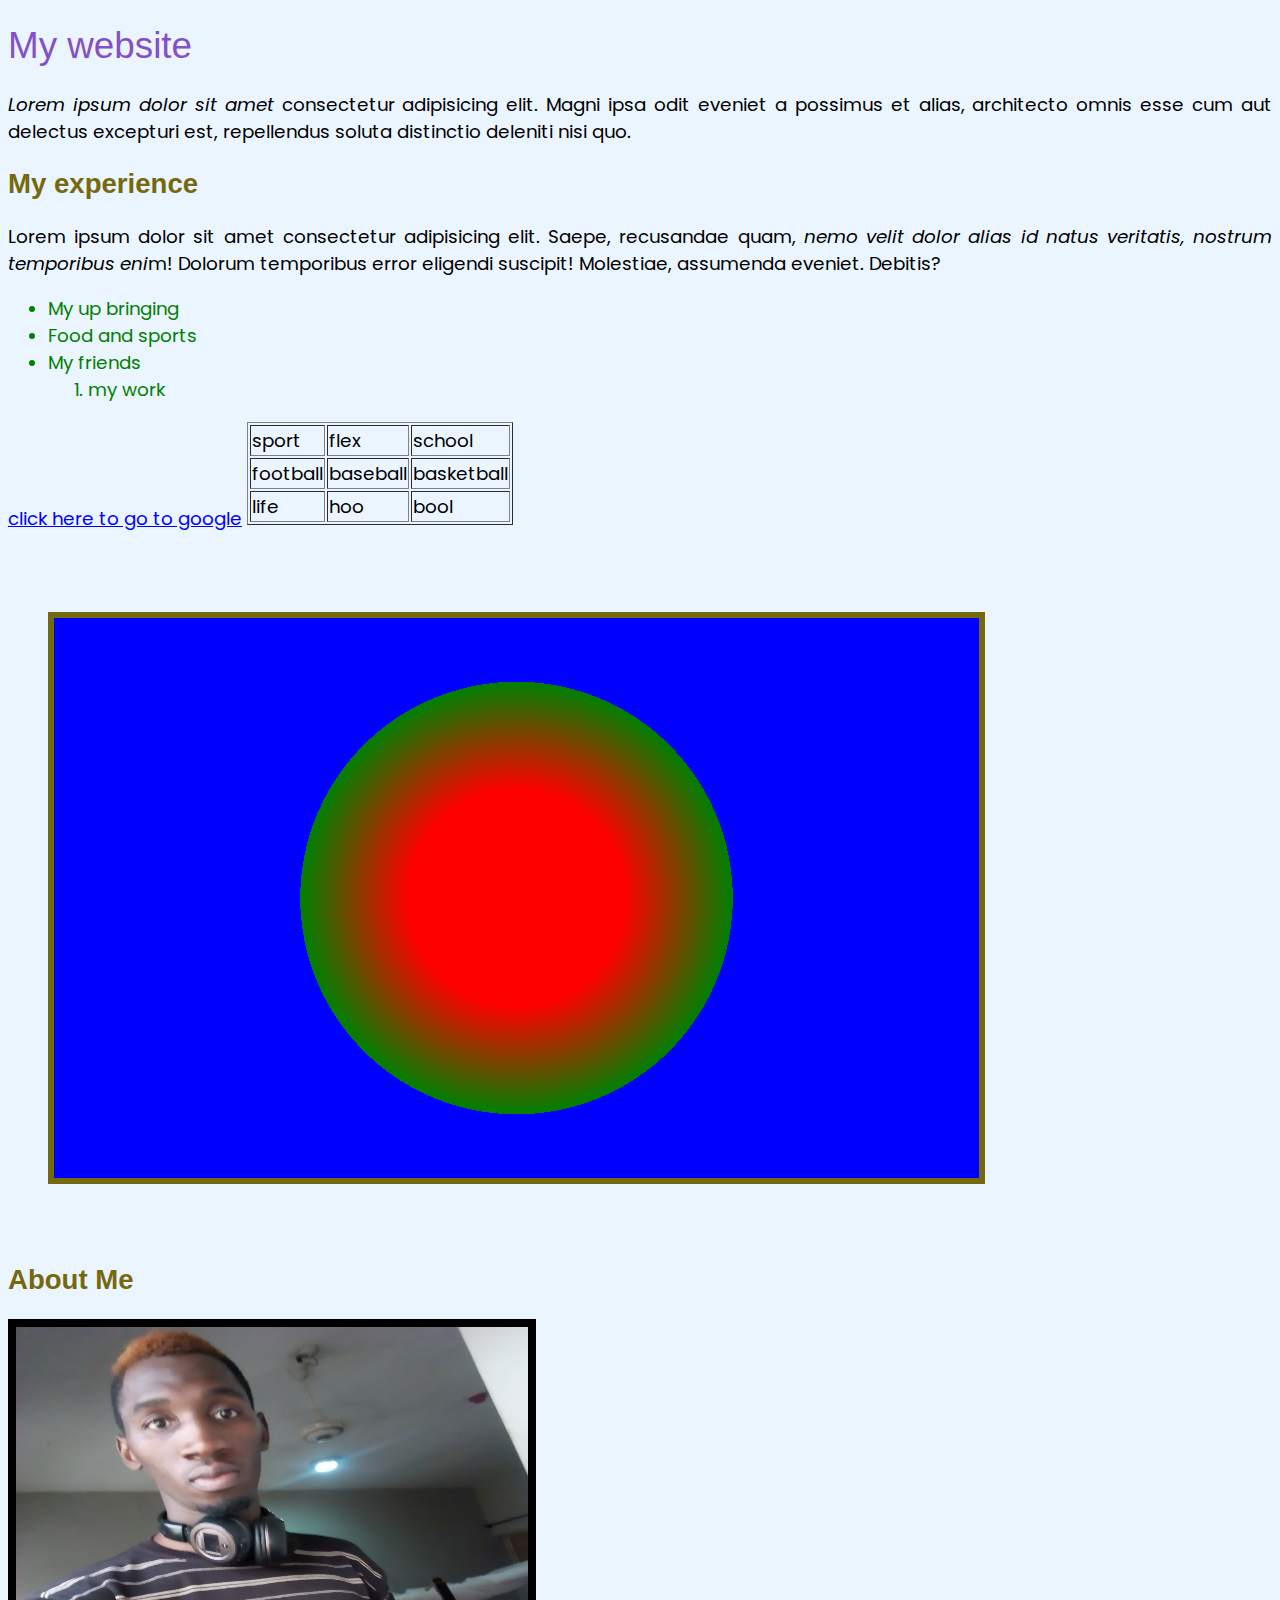
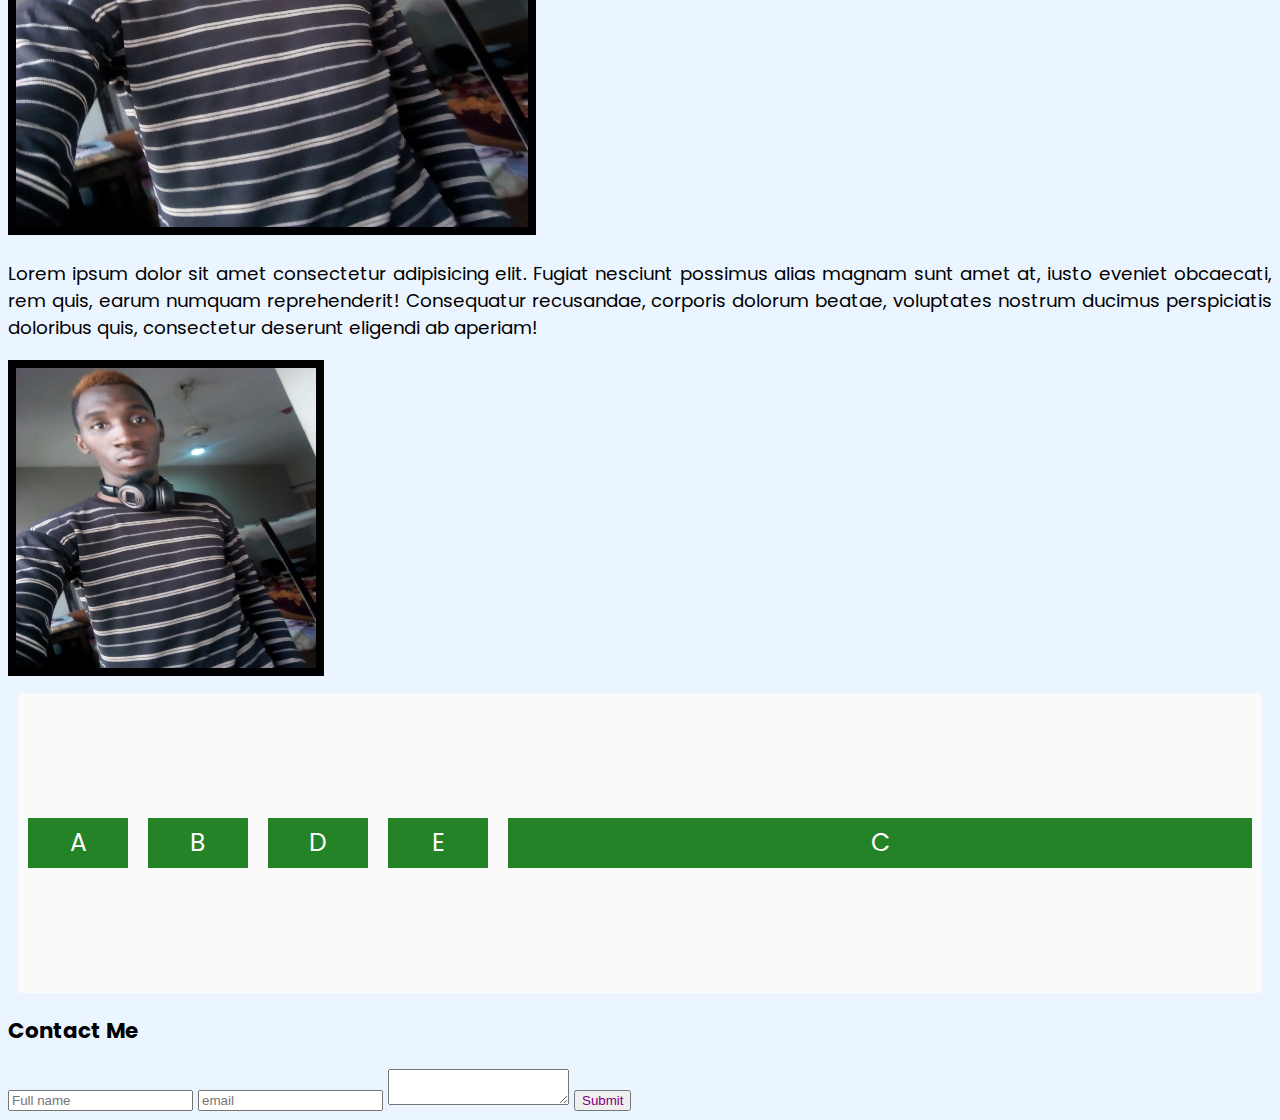
<file: index.html>
<!DOCTYPE html>
<html lang="en">
  <head>
    <meta charset="UTF-8" />
    <meta http-equiv="X-UA-Compatible" content="IE=edge" />
    <meta name="viewport" content="width=device-width, initial-scale=1.0" />
    <link rel="preconnect" href="https://fonts.googleapis.com" />
    <link rel="preconnect" href="https://fonts.gstatic.com" crossorigin />
    <link
      href="https://fonts.googleapis.com/css2?family=Poppins:wght@700&display=swap"
      rel="stylesheet"
    />
    <link rel="stylesheet" href="style.css" />
    <title>My Website Lesson</title>
  </head>
  <body>
    <h1 id="title">My website</h1>
    <p class="para-text">
      <span class="italics">Lorem ipsum dolor sit amet</span> consectetur
      adipisicing elit. Magni ipsa odit eveniet a possimus et alias, architecto
      omnis esse cum aut delectus excepturi est, repellendus soluta distinctio
      deleniti nisi quo.
    </p>

    <h2 class="subtitle">My experience</h2>
    <p class="para-text">
      Lorem ipsum dolor sit amet consectetur adipisicing elit. Saepe, recusandae
      quam,
      <span class="italics"
        >nemo velit dolor alias id natus veritatis, nostrum temporibus eni</span
      >m! Dolorum temporibus error eligendi suscipit! Molestiae, assumenda
      eveniet. Debitis?
    </p>
    <ul>
      <li>My up bringing</li>
      <li>Food and sports</li>
      <li>My friends</li>

      <ol>
        <li>my work</li>
      </ol>
    </ul>

    <a href="https://www.google.com" id="google-link"
      >click here to go to google</a
    >
    <table border="1" class="table-col">
      <thead>
        <tr>
          <td>sport</td>
          <td>flex</td>
          <td>school</td>
        </tr>
      </thead>
      <tbody>
        <tr>
          <td>football</td>
          <td>baseball</td>
          <td>basketball</td>
        </tr>
        <tr>
          <td>life</td>
          <td>hoo</td>
          <td>bool</td>
        </tr>
      </tbody>
    </table>
    <div id="images"></div>
    <h2 class="subtitle">About Me</h2>
    <img src="..img/george.jpg" id="about-us" />
    <p class="para-text">
      Lorem ipsum dolor sit amet consectetur adipisicing elit. Fugiat nesciunt
      possimus alias magnam sunt amet at, iusto eveniet obcaecati, rem quis,
      earum numquam reprehenderit! Consequatur recusandae, corporis dolorum
      beatae, voluptates nostrum ducimus perspiciatis doloribus quis,
      consectetur deserunt eligendi ab aperiam!
    </p>

    <img src="..img/george.jpg" alt="" width="300" height="300" />

    <div class="container">
      <div
        class="container-item"
        style="order: 4
      flex-grow:1;
      flex-shrink:;
      flex-basis:100px;
      "
      >
        A
      </div>
      <div
        class="container-item"
        style="order: 3
      flex-grow:1;
      flex-shrink:;
      flex-basis:100px;
      "
      >
        B
      </div>
      <div
        class="container-item"
        style="order: 5; flex-grow: 5; flex-shrink: ; flex-basis: 100px"
      >
        C
      </div>
      <div
        class="container-item"
        style="order: 2
      flex-grow:1;
      flex-shrink:;
      flex-basis:100px;
      "
      >
        D
      </div>
      <div
        class="container-item"
        style="order: 1
      flex-grow:1;
      flex-shrink:;
      flex-basis:100px;
      "
      >
        E
      </div>
    </div>

    <h3 class="subtitile">Contact Me</h3>
    <form>
      <input type="name" placeholder="Full name" class="form-input" />
      <input type="Email" placeholder="email" class="form-input" />
      <textarea></textarea>
      <button>Submit</button>
    </form>
  </body>
</html>
</file>
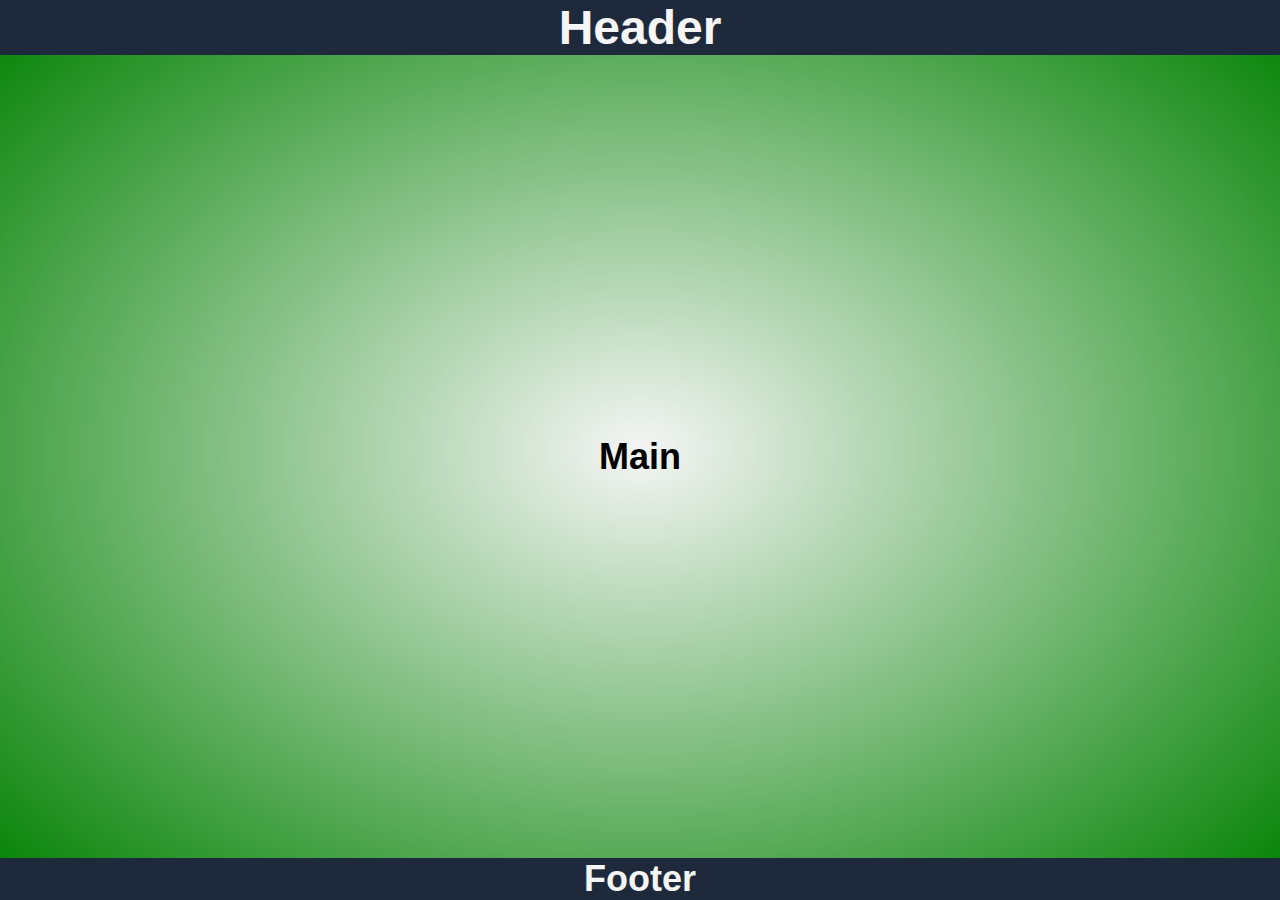
<file: flexbox/responsive/index.html>
<!DOCTYPE html>
<html lang="en">
  <head>
    <meta charset="UTF-8" />
    <meta http-equiv="X-UA-Compatible" content="IE=edge" />
    <meta name="viewport" content="width=device-width, initial-scale=1.0" />
    <title>Css media queries</title>
    <link rel="stylesheet" href="main.css" />
  </head>

  <body>
    <header>
      <h1>Header</h1>
      <nav><h2>Nav</h2></nav>
    </header>

    <main>
      <h2>Main</h2>
    </main>

    <footer>
      <h2>Footer</h2>
    </footer>
  </body>
</html>
</file>
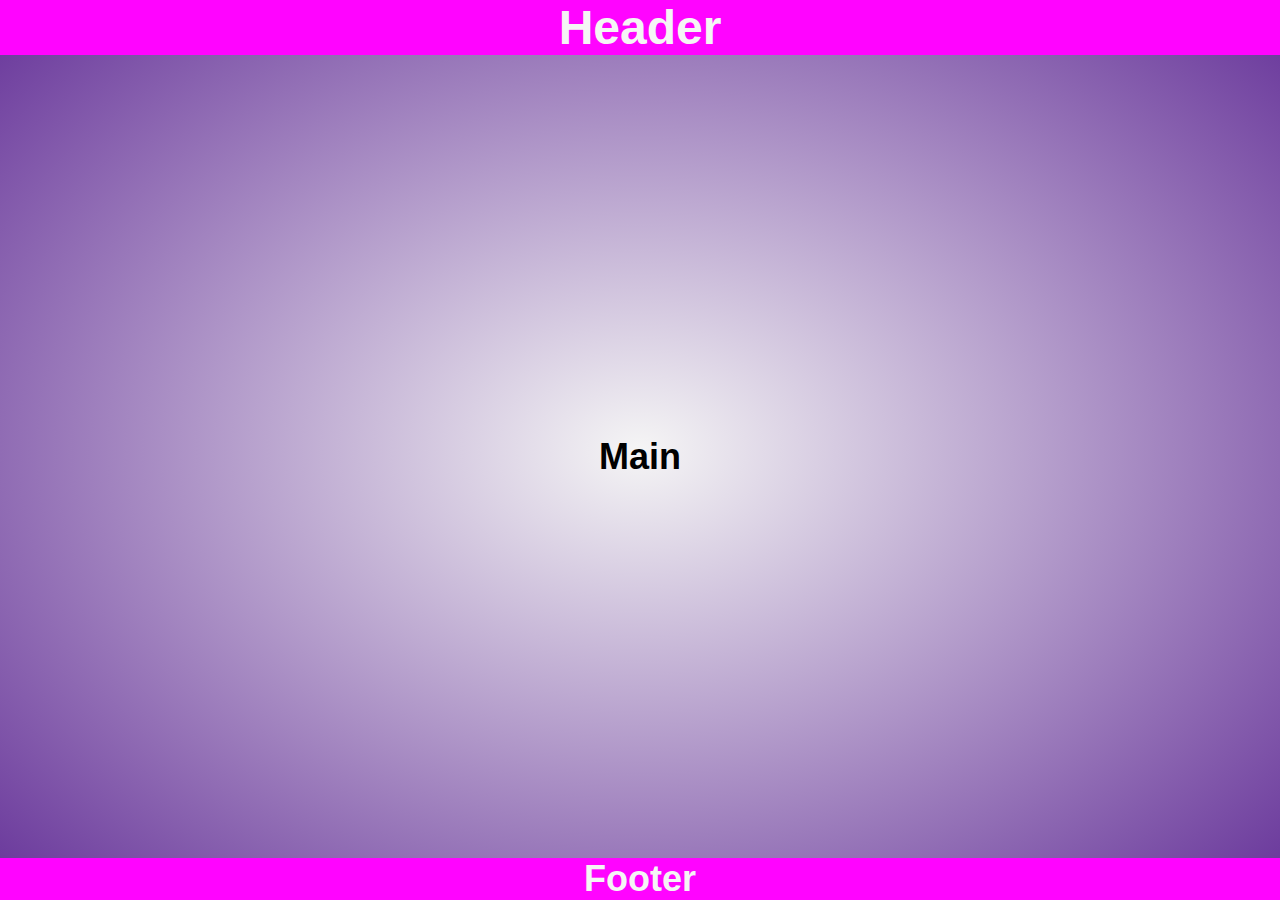
<file: flexbox/responsive/media qeries/index.html>
<!DOCTYPE html>
<html lang="en">
  <head>
    <meta charset="UTF-8" />
    <meta http-equiv="X-UA-Compatible" content="IE=edge" />
    <meta name="viewport" content="width=device-width, initial-scale=1.0" />
    <link rel="stylesheet" href="style.css" />
    <title>Document</title>
  </head>
  <body>
    <header>
      <h1>Header</h1>
      <nav><h2>Nav</h2></nav>
    </header>

    <main>
      <h2>Main</h2>
    </main>

    <footer>
      <h2>Footer</h2>
    </footer>
  </body>
</html>
</file>
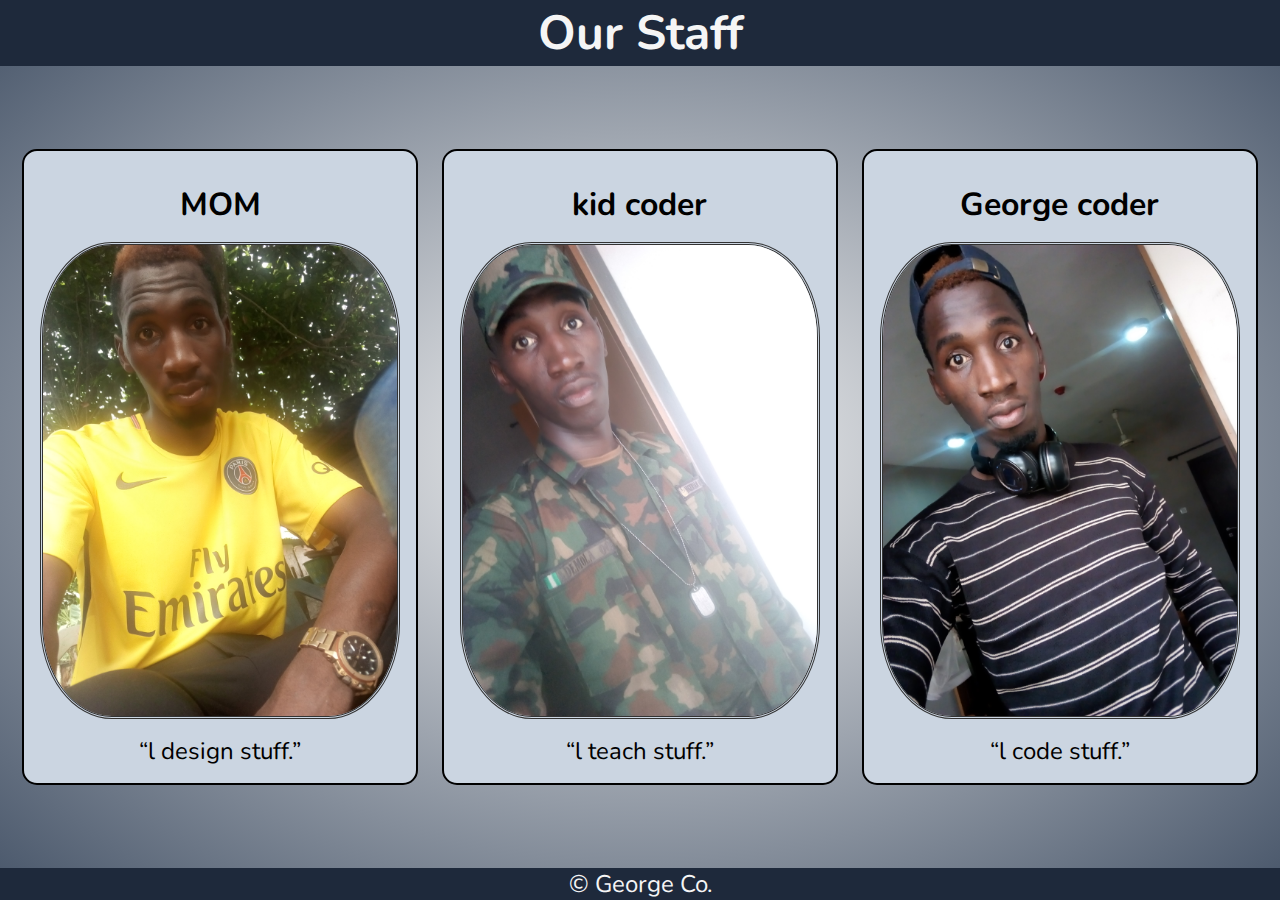
<file: flexbox/responsive/media qeries/card/index.html>
<!DOCTYPE html>
<html lang="en">
  <head>
    <meta charset="UTF-8" />
    <meta http-equiv="X-UA-Compatible" content="IE=edge" />
    <meta name="viewport" content="width=device-width, initial-scale=1.0" />
    <title>mini project for cards</title>
    <link rel="stylesheet" href="style.css" />
  </head>
  <body>
    <header>
      <h1>Our Staff</h1>
      <nav>
        <a href="#porfolio">George</a>
        <a href="#porfolio2">MOM</a>
        <a href="#porfolio3">Kid</a>
      </nav>
    </header>
    <main>
      <article id="profile1" class="card">
        <figure>
          <img
            src="img/IMG_20190211_180111.jpg"
            alt="George coder"
            width="400"
            height="400"
          />
          <figcaption>George coder</figcaption>
        </figure>
        <p><q>l code stuff.</q></p>
      </article>
      <article id="profile2" class="card">
        <figure>
          <img
            src="img/IMG_20190217_103737.jpg"
            alt="George coder"
            width="400"
            height="400"
          />
          <figcaption>MOM</figcaption>
        </figure>
        <p><q>l design stuff.</q></p>
      </article>
      <article id="profile3" class="card">
        <figure>
          <img
            src="img/IMG_20190328_120119.jpg"
            alt="George coder"
            width="400"
            height="400"
          />
          <figcaption>kid coder</figcaption>
        </figure>
        <p><q>l teach stuff.</q></p>
      </article>
    </main>
    <footer>
      <p>&copy; George Co.</p>
    </footer>
  </body>
</html>
</file>
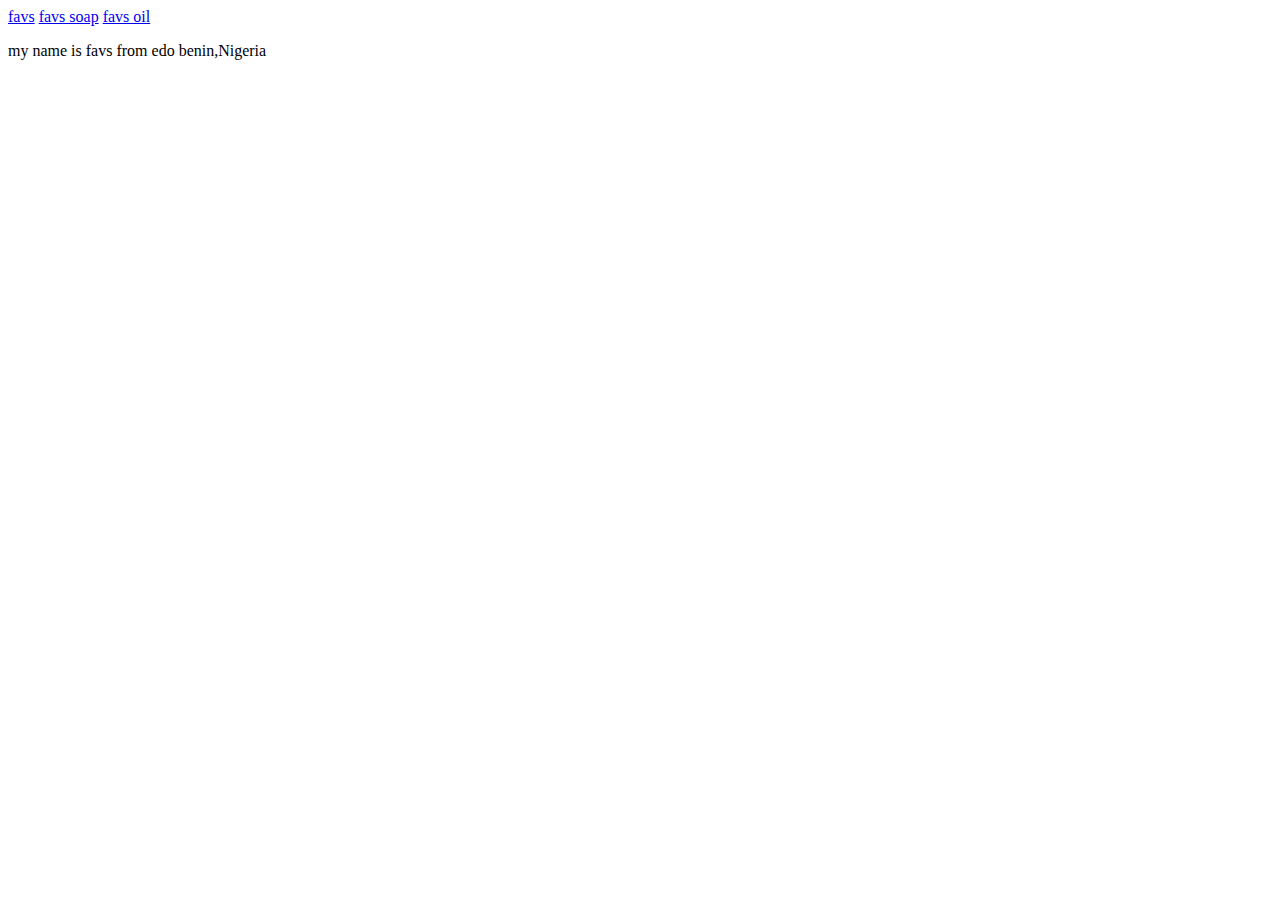
<file: flexbox/responsive/media qeries/card/min/index.html>
<!DOCTYPE html>
<html lang="en">
  <head>
    <meta charset="UTF-8" />
    <meta http-equiv="X-UA-Compatible" content="IE=edge" />
    <meta name="viewport" content="width=device-width, initial-scale=1.0" />
    <title>My shopping store</title>
  </head>
  <body>
    <header>
      <nav>
        <a href="#main">favs</a>
        <a href="#main1">favs soap</a>
        <a href="#main2">favs oil</a>
      </nav>
    </header>
    <main>
      <article>
        <p>my name is favs from edo benin,Nigeria</p>
      </article>
    </main>
    <footer></footer>
  </body>
</html>
</file>
<file: style.css>
body{
    background: rgba(204, 229, 255,0.4);
    font-size: 1.15em;
    text-align: justify;
    font-family: 'Poppins', sans-serif;

}
.title{
    color: red;
    
    
}
.subtitle{
    color: blue;
    font-family: sans-serif;
}

#google-link{
    text-decoration: underline;
    
}
.container{
    background-color: rgb(250, 250, 250);
    margin: 10px;
    height: 300px;
    display: flex;
    flex-direction: row;
    flex-wrap: wrap;
    justify-content: center;
    align-items: center;

}
.container-item {
    background: rgb(36, 130, 39);
    color: white;
    font-size: 25px;
    text-align: center;
    width: 70px;
    line-height: 50px;
    margin: 10px;

}

#images{
    height: 400px;
    width: 70%;
    border: 6px solid #75690e;
    background: radial-gradient(circle,red 20%, green 40%, blue 15%);
    margin:80px 40px;
    padding: 80px 20px;
    
}
.table-col{
    display: inline-block;
}
#about-us{
    height: 500px;
    width: 40vw;
    
    
}
#contact-us{
    color: green;
}
#title{
    color: #8550C7;
    font-weight: 400;
    font-family: sans-serif;
}
.italics{
    font-style: italic;
}
.subtitle{
    color: #75690e;

}

h2:hover{
    color: aqua;
}
h2[class]

 li:last-child{
    color: steelblue; 
}

 #google-link:link{
    color: blue;
}
#google-link:visited{
    color: red; 
}

h2 + a {
    color: red;
}
textarea ~ button {
    color: purple;
}
ul > li {
    color: blue;
}
ul li{
    color: green;
}
img[src*="..img"]{
    border: 8px solid black;
}
h2[class~=article-subtitle]{
    background:green;
}



/* -------media screen------*/
@media screen and (max-width: 576px){
    
}
</file>
<file: flexbox/responsive/main.css>
/* || RESET */
*{
    margin: 0;
    padding: 0;
    box-sizing: border-box;
}

/* || GENERAL STYLES */
body {
    font: 1.5rem "Nunito", sans-serif;
    min-height: 100vh;
   background-color: #475569;
   background-image: radial-gradient(whitesmoke,#475569);
   display: flex;
   flex-direction: column;
}
header, nav, main, footer{
    display: grid;
    place-content: center;
    grid-template-columns: 100%;
    text-align: center;
}

header, footer{
    position: sticky;
    background-color: #1e293b;
    color: whitesmoke;
}

header{
    top: 0;
}
nav{
    background-color: #fff;
    color: #000;
    padding: 0.5rem;
    border-bottom: 2px solid #000;
}
main{
    flex-grow: 1;
}
footer{
    bottom: 0;
}

/* || SMALL*/
@media screen and (min-width: 576px){
    body {
        background-color: green;
        background-image: radial-gradient(whitesmoke, green);
    }
    nav{
        display: none;
    }
}
</file>
<file: flexbox/responsive/media qeries/style.css>
/* RESET */
* {
    margin: 0;
    padding: 0;
    box-sizing: border-box;
}

/* studies */
body {
    font: 1.5rem sans-serif;
    min-height: 100vh;

    background-color: #ff04ff;
    background-image: radial-gradient(whitesmoke,#ff04ff);
    display: flex;
    flex-direction: column;
}
header, nav, main, footer{
    display: grid;
    place-content: center;
    grid-template-columns: 100%;
    text-align: center;
}

header,footer {
    position: sticky;
    background-color: #ff04ff;
    color: whitesmoke;
}
header{
    top: 0;
}
nav{
    background-color: whitesmoke;
    color: #000;
    padding: 0.5rem;
    border-radius: 2px solid #000;
}
main{
    flex-grow: 1;
}
footer{
    bottom:0;
}

/* /* small  */
@media screen and (min-width: 576px) {
    body {
        background-color: green;
        background-image: radial-gradient(whitesmoke,green);
    }
    nav{
        display: none;
    }
}
/* medium */
@media screen and (min-width: 768px) {
    body {
        background-color: gold;
        background-image: radial-gradient(whitesmoke,gold);
    }
    
}
/* large */
@media screen and (min-width: 992px) {
    body {
        background-color: firebrick;
        background-image: radial-gradient(whitesmoke,firebrick);
    }
    
}
/* xl */
@media screen and (min-width: 1200px) {
    body {
        background-color: rebeccapurple;
        background-image: radial-gradient(whitesmoke,rebeccapurple);
    }
    
}
/* mobile devices landscape */
@media screen and (max-height: 425px) and (min-aspect-ratio: 7/4) {
    body {
        background-color: dodgerblue;
        background-image: radial-gradient(whitesmoke,dodgerblue);
    }
    h1,h2 {
        font-size: 1.5rem;
    }
    nav{
        display: none;
    }
}
</file>
<file: flexbox/responsive/media qeries/card/style.css>
@import url("https://fonts.googleapis.com/css2?family=Nunito&display=swap");

/* || RESET */
* {
  margin: 0;
  padding: 0;
  box-sizing: border-box;
}

img {
  display: block;
  max-width: 100%;
  height: auto;
}

/* || UTILITY CLASSES */
.nowrap {
  white-space: nowrap;
}

/* || GENERAL STYLES */
html {
  scroll-behavior: smooth;
}

body {
  font: 1.5rem "Nunito", sans-serif;
  min-height: 100vh;
  background-color: #475569;
  background-image: radial-gradient(whitesmoke, #475569);
  display: flex;
  flex-direction: column;
}

header,
footer {
  position: sticky;
  background-color: #1e293b;
  color: whitesmoke;
  text-align: center;
}

header {
  top: 0;
}

nav {
  background-color: #fff;
  padding: 0.5rem;
  border-bottom: 2px solid #000;
  font-weight: bolder;
  display: flex;
  justify-content: space-evenly;
}

nav a,
nav a:visited {
  color: #000;
}

nav a:hover,
nav a:focus {
  color: hsla(0, 0%, 20%, 0.6);
}

main {
  flex-grow: 1;
  display: flex;
  flex-direction: column;
  align-items: center;
  gap: 1.5rem;
  padding: 1rem;
}

footer {
  bottom: 0;
}

/* || PROFILE CARD */
.card {
  scroll-margin-top: 8rem;
  width: min(100%, 350px);
  background-color: #cbd5e1;
  border: 2px solid #000;
  border-radius: 15px;
  padding: 1rem;
  display: flex;
  flex-direction: column;
  align-items: center;
}

.card figure {
  display: flex;
  flex-flow: column nowrap;
}

.card img {
  border: 3px double #333;
  border-radius: 20%;
}

.card figcaption {
  font-weight: bolder;
  font-size: 2rem;
  margin: 1rem;
  text-align: center;
}

/* || SMALL */
@media screen and (min-width: 576px) {
  main {
    justify-content: center;
    flex-flow: row wrap;
    padding: 1rem;
  }
  .card {
    width: min(100%, 400px);
  }
  .card:last-child {
    order: -1;
  }
}

/* || MEDIUM */
@media screen and (min-width: 768px) {
  nav {
    display: none;
  }
  .card {
    width: min(100%, 325px);
  }
  .card figure {
    flex-flow: column-reverse;
  }
  .card p {
    margin-top: 1rem;
  }
}

/* || LARGE */
@media screen and (min-width: 992px) {
  .card {
    width: min(100%, 400px);
  }
  .card:nth-child(2) {
    order: -1;
  }
}

/* || XL  */
@media screen and (min-width: 1200px) {
  .card {
    width: min(calc(33% - 1rem), 500px);
  }
}

/* || MOBILE DEVICE LANDSCAPE  */
@media screen and (max-height: 425px) and (min-aspect-ratio: 7/4) {
  h1 {
    font-size: 1.5rem;
  }

  nav {
    display: none;
  }

  main {
    flex-flow: row nowrap;
    justify-content: space-evenly;
    align-items: stretch;
  }

  .card {
    width: min(calc(33% - 0.25rem), 200px);
  }

  .card figcaption,
  .card p {
    font-size: 1.25rem;
  }
}
</file>
